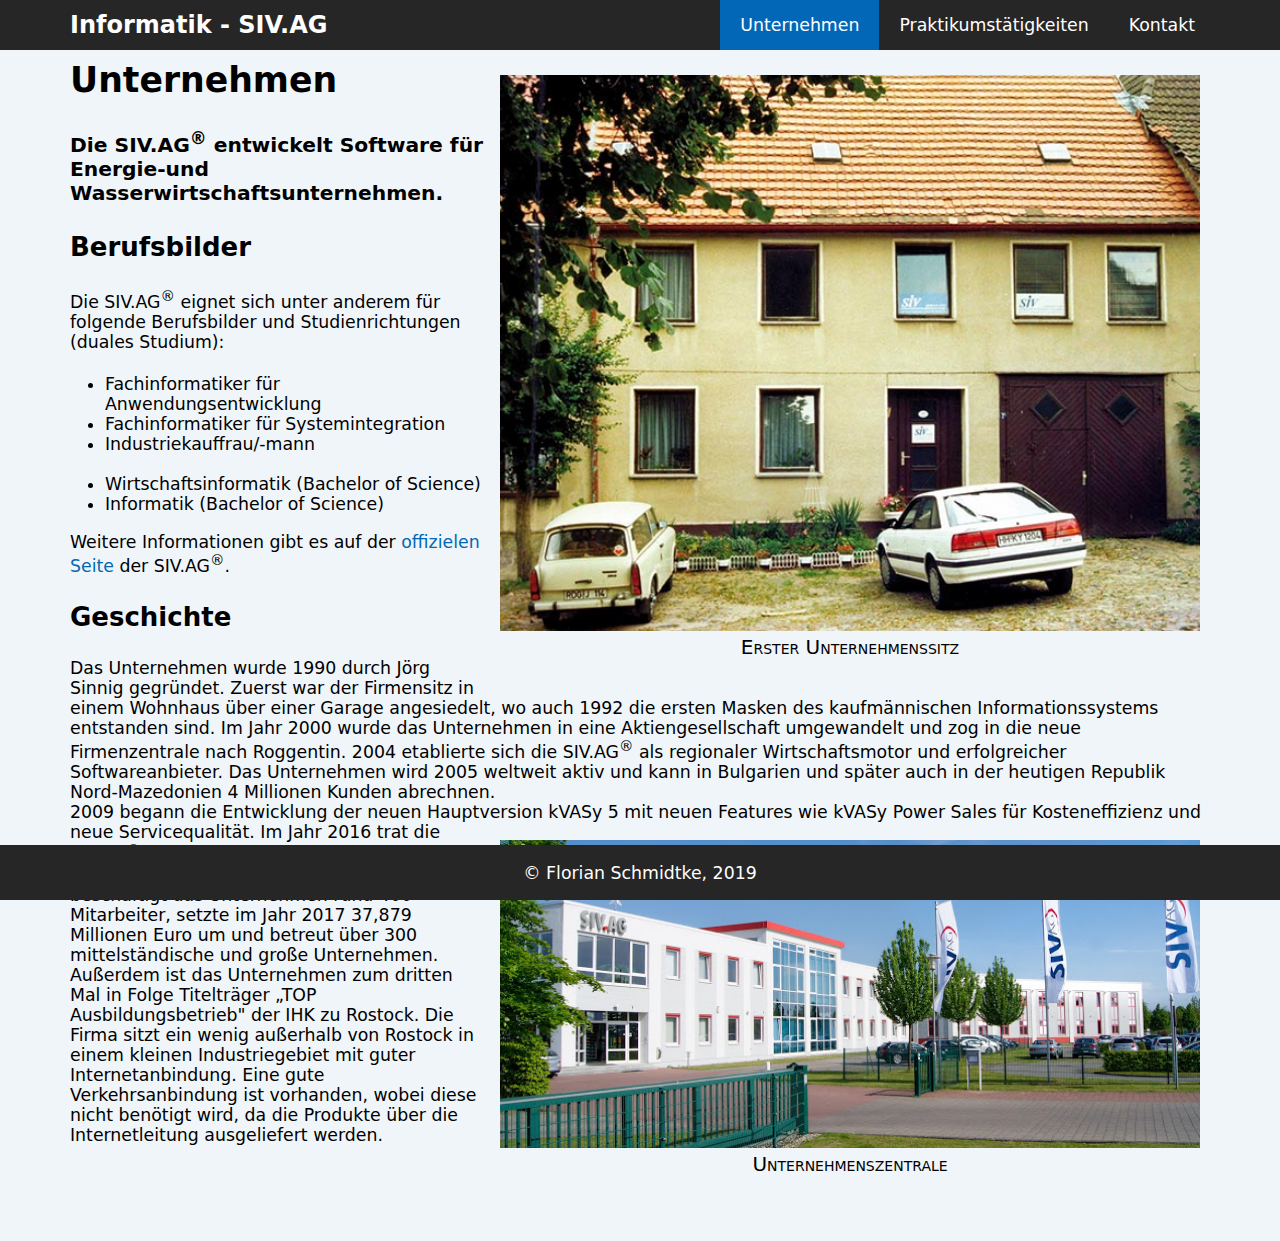
<file: index.html>
<!doctype html>
<html>
<head>
<link rel="stylesheet" type="text/css" href="Notwendige Daten/style.css" media="screen" />
<meta charset="utf-8">
<meta name="viewport" content="width=device-width, initial-scale=1.0">
<title>Informatik - SIV.AG</title>
<link rel="stylesheet" href="https://use.fontawesome.com/releases/v5.5.0/css/all.css" integrity="sha384-B4dIYHKNBt8Bc12p+WXckhzcICo0wtJAoU8YZTY5qE0Id1GSseTk6S+L3BlXeVIU" crossorigin="anonymous">
<link href="https://stackpath.bootstrapcdn.com/font-awesome/4.7.0/css/font-awesome.min.css" rel="stylesheet">
<style>
	@media (min-width:1020px){
		#imgZentraleCaption{
			margin-bottom: 50px;
		}
	}	
</style>
</head>

<body>
<!--<div id="header-blue"><span id="header-text">SIV.AG Steckbrief</span></div>-->

<header>
  <div class="center">
    <div class="logo">Informatik - SIV.AG</div>
    <nav>
      <ul>
        <li><a class="active"><span>Unternehmen</span></a></li>
        <li><a href="Notwendige%20Daten/T%C3%A4tigkeit.html"><span>Praktikumstätigkeiten</span></a></li>
        <li><a href="Notwendige%20Daten/Kontakt.html"><span>Kontakt</span></a></li>
      </ul>
    </nav>
    <div class="menu-toggle"><i class="fa fa-bars" aria-hidden="true"></i></div>
  </div>
</header>
<script src="https://ajax.googleapis.com/ajax/libs/jquery/3.3.1/jquery.min.js"></script>
<script type="text/javascript">
		$(document).ready(function(){
			$('.menu-toggle').click(function(){
				$('nav').toggleClass('active')
			})
		})
	</script>
<div class="center">
  <div id="mainContent">
    <div class="imgRight"> <img width="700px" alt="SIV Unternehmenszentrale" src="Notwendige%20Daten/Firmensitz Wohnhaus.jpg" class="imgBild">
      <p class="imgCaption">Erster Unternehmenssitz</p>
    </div>
    <h1>Unternehmen</h1>
    <h3>Die SIV.AG<sup>&reg;</sup> entwickelt Software für Energie-und Wasserwirtschaftsunternehmen.</h3>
	<h2>Berufsbilder</h2>
	<p>Die SIV.AG<sup>&reg;</sup> eignet sich unter anderem für folgende Berufsbilder und Studienrichtungen (duales Studium):</p>
	  <ul>
		<li>Fachinformatiker für Anwendungsentwicklung</li>
		<li>Fachinformatiker für Systemintegration</li>
		<li>Industriekauffrau/-mann</li>
		<br>
		<li>Wirtschaftsinformatik (Bachelor of Science)</li>
		<li>Informatik (Bachelor of Science)</li>
	  </ul>
	<p>Weitere Informationen gibt es auf der <a href="https://www.siv.de/de/unternehmen/karriere/" target="_blank">offizielen Seite</a> <i class="fas fa-external-link-alt"></i> der SIV.AG<sup>&reg;</sup>.</p>
    <h2>Geschichte</h2>
    <p id="pGeschichte1">Das Unternehmen wurde 1990 durch Jörg Sinnig gegründet. Zuerst war der Firmensitz in einem Wohnhaus über einer Garage angesiedelt, wo auch 1992 die ersten Masken des kaufmännischen Informationssystems entstanden sind. Im Jahr 2000 wurde das Unternehmen in eine Aktiengesellschaft umgewandelt und zog in die neue Firmenzentrale nach Roggentin. 2004 etablierte sich die SIV.AG<sup>&reg;</sup> als regionaler Wirtschaftsmotor und erfolgreicher Softwareanbieter. Das Unternehmen wird 2005 weltweit aktiv und kann in Bulgarien und später auch in der heutigen Republik Nord-Mazedonien 4 Millionen Kunden abrechnen.</p>
	<figure class="imgRight" id="imgZentrale">
		<img width="700px" alt="SIV Unternehmenszentrale" src="Notwendige%20Daten/Unternehmenszentrale%20SIV.AG.png" class="imgBild">
		<figcaption class="imgCaption" id="imgZentraleCaption">Unternehmenszentrale</figcaption>
	</figure>
	  <p id="pGeschichte2" class="lastElement">2009 begann die Entwicklung der neuen Hauptversion kVASy 5 mit neuen Features wie kVASy Power Sales für Kosteneffizienz und neue Servicequalität. Im Jahr 2016 trat die SIV.AG<sup>&reg;</sup> als erstes europäisches Unternehmen der kanadischen Harris Group bei. Heute beschäftigt das Unternehmen rund 400 Mitarbeiter, setzte im Jahr 2017 37,879 Millionen Euro um und betreut über 300 mittelständische und große Unternehmen. Außerdem ist das Unternehmen zum dritten Mal in Folge Titelträger „TOP Ausbildungsbetrieb" der IHK zu Rostock. Die Firma sitzt ein wenig außerhalb von Rostock in einem kleinen Industriegebiet mit guter Internetanbindung. Eine gute Verkehrsanbindung ist vorhanden, wobei diese nicht benötigt wird, da die Produkte über die Internetleitung ausgeliefert werden.</p>   
  </div>
</div>
<footer>
  <div class="center">
    <p> &#xA9; Florian Schmidtke, 2019</p>
  </div>
</footer>

</body>
</html>
</file>
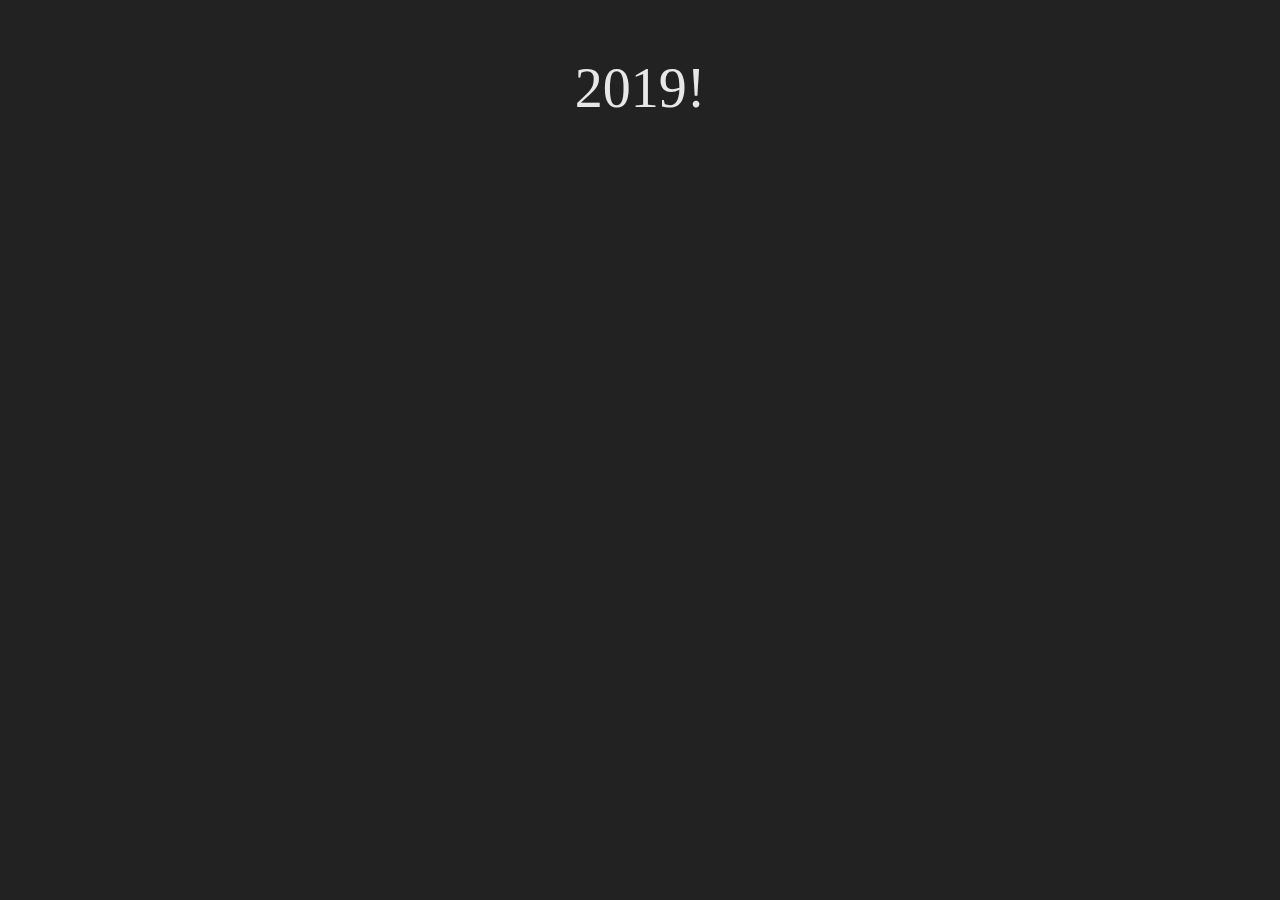
<file: Neujahr/index.html>
<!doctype html>
<html>
<head>
<meta charset="utf-8">
<meta name="viewport" content="width=device-width, initial-scale=1.0, user-scalable=yes">
<title>Timer Neujahr</title>
<style type="text/css">
	#timer{
	width: 100%;
	height: 100%;
	font-family: Cambria, "Hoefler Text", "Liberation Serif", Times, "Times New Roman", "serif";
	font-size: 5em;
	text-align: center;
	color: #E7E7E7
	}
	body{
		background-color: #222222;
	}
	@media only screen and (min-width: 20em)  {
	
	#timer {
	  font-size: 4em;
	}
	}

	@media only screen and (min-width: 35em)  {

		#timer {
		  font-size: 3.5em;
		}
	}
</style>
</head>

<body>
<p id="timer">2019!</p>
</body>
</html>
</file>
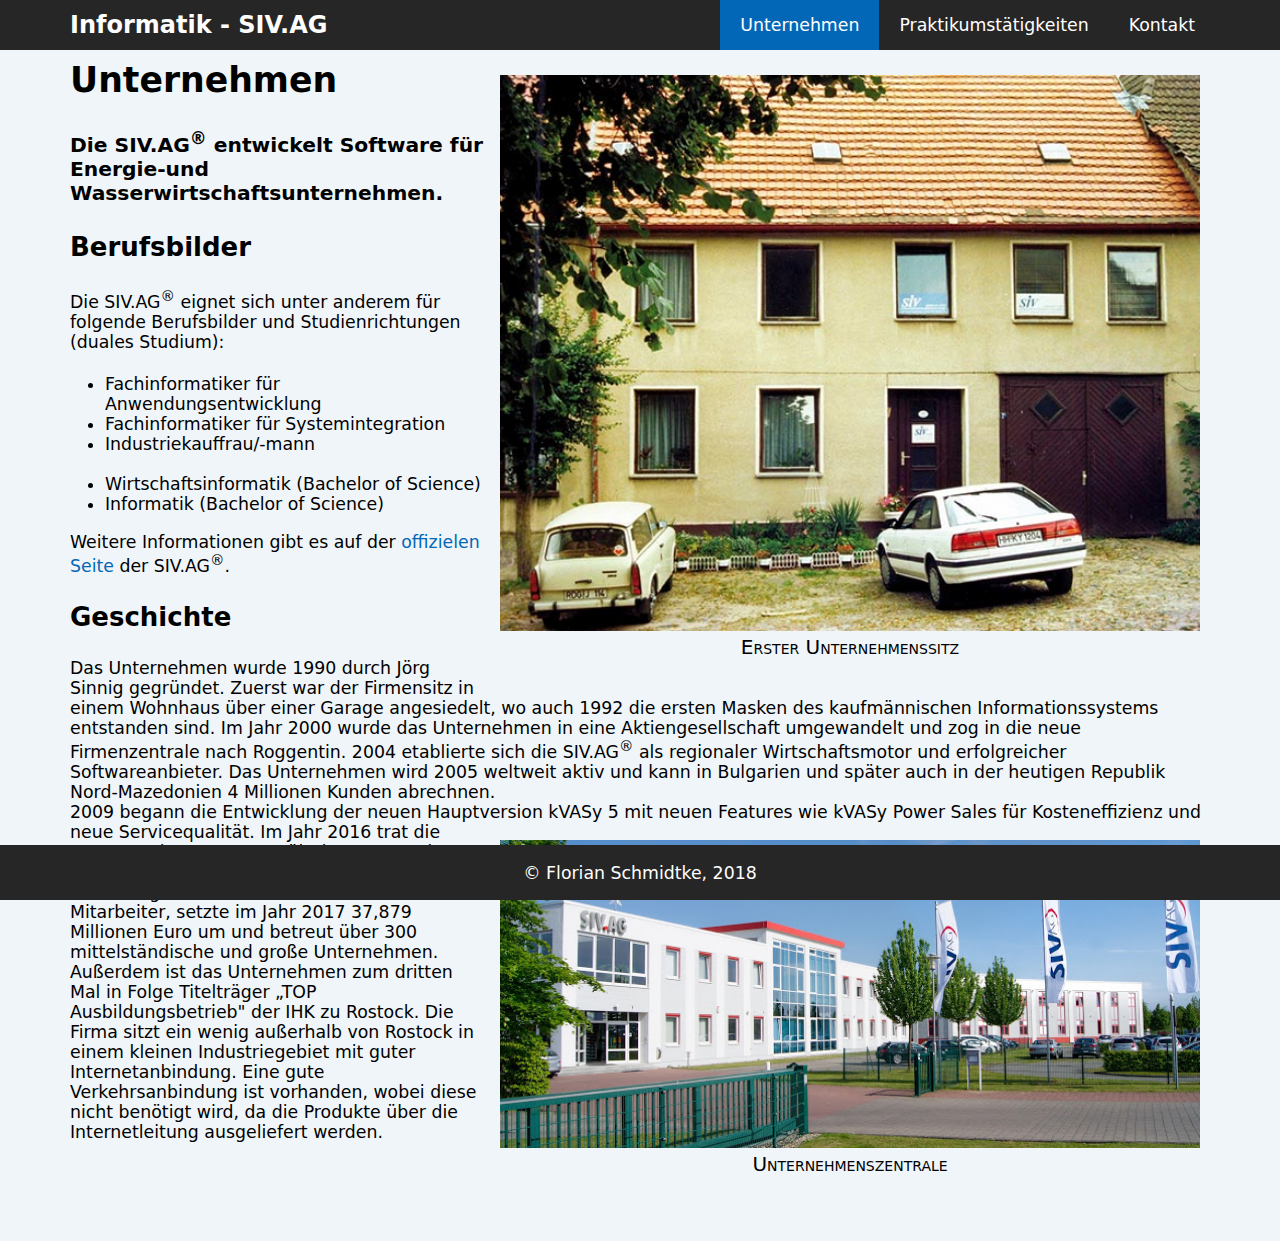
<file: Informatik - SIV.AG.html>
<!doctype html>
<html>
<head>
<link rel="stylesheet" type="text/css" href="Notwendige Daten/style.css" media="screen" />
<meta charset="utf-8">
<meta name="viewport" content="width=device-width, initial-scale=1.0">
<title>Informatik - SIV.AG</title>
<link rel="stylesheet" href="https://use.fontawesome.com/releases/v5.5.0/css/all.css" integrity="sha384-B4dIYHKNBt8Bc12p+WXckhzcICo0wtJAoU8YZTY5qE0Id1GSseTk6S+L3BlXeVIU" crossorigin="anonymous">
<link href="https://stackpath.bootstrapcdn.com/font-awesome/4.7.0/css/font-awesome.min.css" rel="stylesheet">
<style>
	@media (min-width:1020px){
		#imgZentraleCaption{
			margin-bottom: 50px;
		}
	}	
</style>
</head>

<body>
<!--<div id="header-blue"><span id="header-text">SIV.AG Steckbrief</span></div>-->

<header>
  <div class="center">
    <div class="logo">Informatik - SIV.AG</div>
    <nav>
      <ul>
        <li><a class="active"><span>Unternehmen</span></a></li>
        <li><a href="Notwendige%20Daten/T%C3%A4tigkeit.html"><span>Praktikumstätigkeiten</span></a></li>
        <li><a href="Notwendige%20Daten/Kontakt.html"><span>Kontakt</span></a></li>
      </ul>
    </nav>
    <div class="menu-toggle"><i class="fa fa-bars" aria-hidden="true"></i></div>
  </div>
</header>
<script src="https://ajax.googleapis.com/ajax/libs/jquery/3.3.1/jquery.min.js"></script>
<script type="text/javascript">
		$(document).ready(function(){
			$('.menu-toggle').click(function(){
				$('nav').toggleClass('active')
			})
		})
	</script>
<div class="center">
  <div id="mainContent">
    <div class="imgRight"> <img width="700px" alt="SIV Unternehmenszentrale" src="Notwendige%20Daten/Firmensitz Wohnhaus.jpg" class="imgBild">
      <p class="imgCaption">Erster Unternehmenssitz</p>
    </div>
    <h1>Unternehmen</h1>
    <h3>Die SIV.AG<sup>&reg;</sup> entwickelt Software für Energie-und Wasserwirtschaftsunternehmen.</h3>
	<h2>Berufsbilder</h2>
	<p>Die SIV.AG<sup>&reg;</sup> eignet sich unter anderem für folgende Berufsbilder und Studienrichtungen (duales Studium):</p>
	  <ul>
		<li>Fachinformatiker für Anwendungsentwicklung</li>
		<li>Fachinformatiker für Systemintegration</li>
		<li>Industriekauffrau/-mann</li>
		<br>
		<li>Wirtschaftsinformatik (Bachelor of Science)</li>
		<li>Informatik (Bachelor of Science)</li>
	  </ul>
	<p>Weitere Informationen gibt es auf der <a href="https://www.siv.de/de/unternehmen/karriere/" target="_blank">offizielen Seite</a> <i class="fas fa-external-link-alt"></i> der SIV.AG<sup>&reg;</sup>.</p>
    <h2>Geschichte</h2>
    <p id="pGeschichte1">Das Unternehmen wurde 1990 durch Jörg Sinnig gegründet. Zuerst war der Firmensitz in einem Wohnhaus über einer Garage angesiedelt, wo auch 1992 die ersten Masken des kaufmännischen Informationssystems entstanden sind. Im Jahr 2000 wurde das Unternehmen in eine Aktiengesellschaft umgewandelt und zog in die neue Firmenzentrale nach Roggentin. 2004 etablierte sich die SIV.AG<sup>&reg;</sup> als regionaler Wirtschaftsmotor und erfolgreicher Softwareanbieter. Das Unternehmen wird 2005 weltweit aktiv und kann in Bulgarien und später auch in der heutigen Republik Nord-Mazedonien 4 Millionen Kunden abrechnen.</p>
	<figure class="imgRight" id="imgZentrale">
		<img width="700px" alt="SIV Unternehmenszentrale" src="Notwendige%20Daten/Unternehmenszentrale%20SIV.AG.png" class="imgBild">
		<figcaption class="imgCaption" id="imgZentraleCaption">Unternehmenszentrale</figcaption>
	</figure>
	  <p id="pGeschichte2" class="lastElement">2009 begann die Entwicklung der neuen Hauptversion kVASy 5 mit neuen Features wie kVASy Power Sales für Kosteneffizienz und neue Servicequalität. Im Jahr 2016 trat die SIV.AG® als erstes europäisches Unternehmen der kanadischen Harris Group bei. Heute beschäftigt das Unternehmen rund 400 Mitarbeiter, setzte im Jahr 2017 37,879 Millionen Euro um und betreut über 300 mittelständische und große Unternehmen. Außerdem ist das Unternehmen zum dritten Mal in Folge Titelträger „TOP Ausbildungsbetrieb" der IHK zu Rostock. Die Firma sitzt ein wenig außerhalb von Rostock in einem kleinen Industriegebiet mit guter Internetanbindung. Eine gute Verkehrsanbindung ist vorhanden, wobei diese nicht benötigt wird, da die Produkte über die Internetleitung ausgeliefert werden.</p>   
  </div>
</div>
<footer>
  <div class="center">
    <p> &#xA9; Florian Schmidtke, 2018</p>
  </div>
</footer>

</body>
</html>
</file>
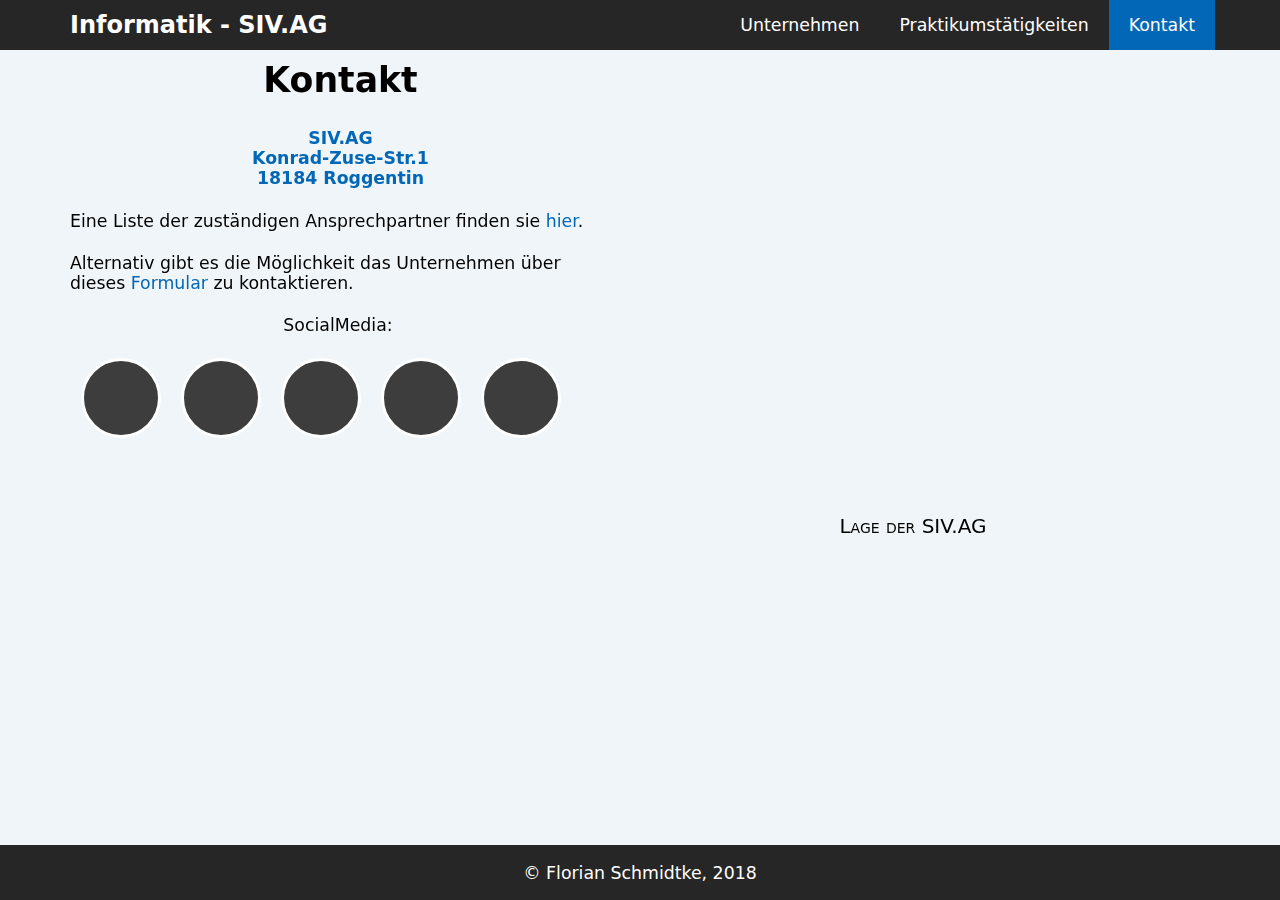
<file: Notwendige Daten/Kontakt.html>
<!doctype html>
<html>
<head>
<link rel="stylesheet" type="text/css" href="style.css" media="screen" />
<meta charset="utf-8">
<meta name="viewport" content="width=device-width, initial-scale=1.0">
<title>Informatik - SIV.AG</title>
<link rel="stylesheet" href="https://use.fontawesome.com/releases/v5.5.0/css/all.css" integrity="sha384-B4dIYHKNBt8Bc12p+WXckhzcICo0wtJAoU8YZTY5qE0Id1GSseTk6S+L3BlXeVIU" crossorigin="anonymous">
<style type="text/css">
	@media (max-width: 1128px){
	.center {
		max-width: 600px;
	}
	
	#socialMedia ul {
	left: 0px;
	}
	header{
		padding: 0px 20px;
	}
	
	.menu-toggle{
		display: block;
	}
	header nav{
		position: absolute;
		width: 100%;
		height: calc(100vh - 50px);
		background: #333;
		top: 50px;
		left: -100%;
		transition: 0.5s;
	}
	header nav.active{
		left: 0;
	}
	header nav ul{
		display: block;
		text-align: center;
	}
	header nav ul li a {
		border-bottom: 1px solid rgba(0,0,0,.2);
	}
}	
</style>
</head>

<body>
<!--<div id="header-blue"><span id="header-text">SIV.AG Steckbrief</span></div>-->
	
	<header>
		<div class="center">
		<div class="logo">Informatik - SIV.AG</div>
		<nav>
			<ul>
				<li><a href="../index.html"><span>Unternehmen</span></a></li>
				<li><a href="T%C3%A4tigkeit.html"><span>Praktikumstätigkeiten</span></a></li>
				<li><a class="active"><span>Kontakt</span></a></li>
			</ul>
		</nav>
		<div class="menu-toggle"><i class="fa fa-bars" aria-hidden="true"></i></div>
		</div>
	</header>
	<script src="https://ajax.googleapis.com/ajax/libs/jquery/3.3.1/jquery.min.js"></script>
	<script type="text/javascript">
		$(document).ready(function(){
			$('.menu-toggle').click(function(){
				$('nav').toggleClass('active')
			})
		})
	</script>
	
	<div class="center">
		<div id="mainContent">
			<div style="margin: 0px 2px;" class="imgRight">
				<iframe class="imgBild" src="https://www.google.com/maps/embed?pb=!1m18!1m12!1m3!1d2862.5414836712644!2d12.197556629460074!3d54.07653750803727!2m3!1f0!2f0!3f0!3m2!1i1024!2i768!4f13.1!3m3!1m2!1s0x47ac5a2a9238aa09%3A0xaa96565c6240de3d!2sSIV.AG!5e1!3m2!1sde!2sde!4v1541435617003" width="600" height="450" frameborder="0" style="border:0" allowfullscreen>
			  </iframe>
			  <p class="imgCaption lastElement">Lage der SIV.AG</p>
			</div>
			<h1 class="textCenter">Kontakt</h1>
			<p class="textCenter"><a target="_blank" href="https://www.google.com/maps/place/SIV.AG/@54.0752045,12.1981631,57a,35y,342.38h,79.19t/data=!3m1!1e3!4m5!3m4!1s0x47ac5a2a9238aa09:0xaa96565c6240de3d!8m2!3d54.0769217!4d12.1969972"><b>SIV.AG<br>Konrad-Zuse-Str.1<br>18184 Roggentin</b></a><br><i class="fas fa-external-link-alt"></i></p>
			<p>Eine Liste der zuständigen Ansprechpartner finden sie <a href="https://www.siv.de/de/kontakt/ansprechpartner/" target="_blank">hier</a>. <i class="fas fa-external-link-alt"></i></p>
			<p> Alternativ gibt es die Möglichkeit das Unternehmen über dieses <a href="https://www.siv.de/de/kontakt/kontaktformular-und-anfahrt/" target="_blank">Formular</a> <em class="fas fa-external-link-alt"></em> zu kontaktieren.</p>
			<div id="socialMedia" class="lastElement">
		  	  <p>SocialMedia: <i class="fas fa-external-link-alt"></i></p>
				<ul>
					<li><a href="https://www.xing.com/companies/siv.ag" target="_blank"><i class="fab fa-xing" aria-hidden="true"></i></a></li>
					<li><a href="https://www.youtube.com/user/sivagonline" target="_blank"><i class="fab fa-youtube" aria-hidden="true"></i></a></li>
					<li><a href="https://www.linkedin.com/company/siv-ag" target="_blank"><i class="fab fa-linkedin" aria-hidden="true"></i></a></li>
					<li><a href="https://www.facebook.com/SIVde" target="_blank"><i class="fab fa-facebook" aria-hidden="true"></i></a></li>
					<li><a href="https://twitter.com/siv_de?lang=de" target="_blank"><i class="fab fa-twitter" aria-hidden="true"></i></a></li>
				</ul>
			</div>
	  </div>
	</div>
	<footer>
	  <div class="center">
	    <p> &#xA9; Florian Schmidtke, 2018</p>
      </div>
</footer>
</body>
</html>
</file>
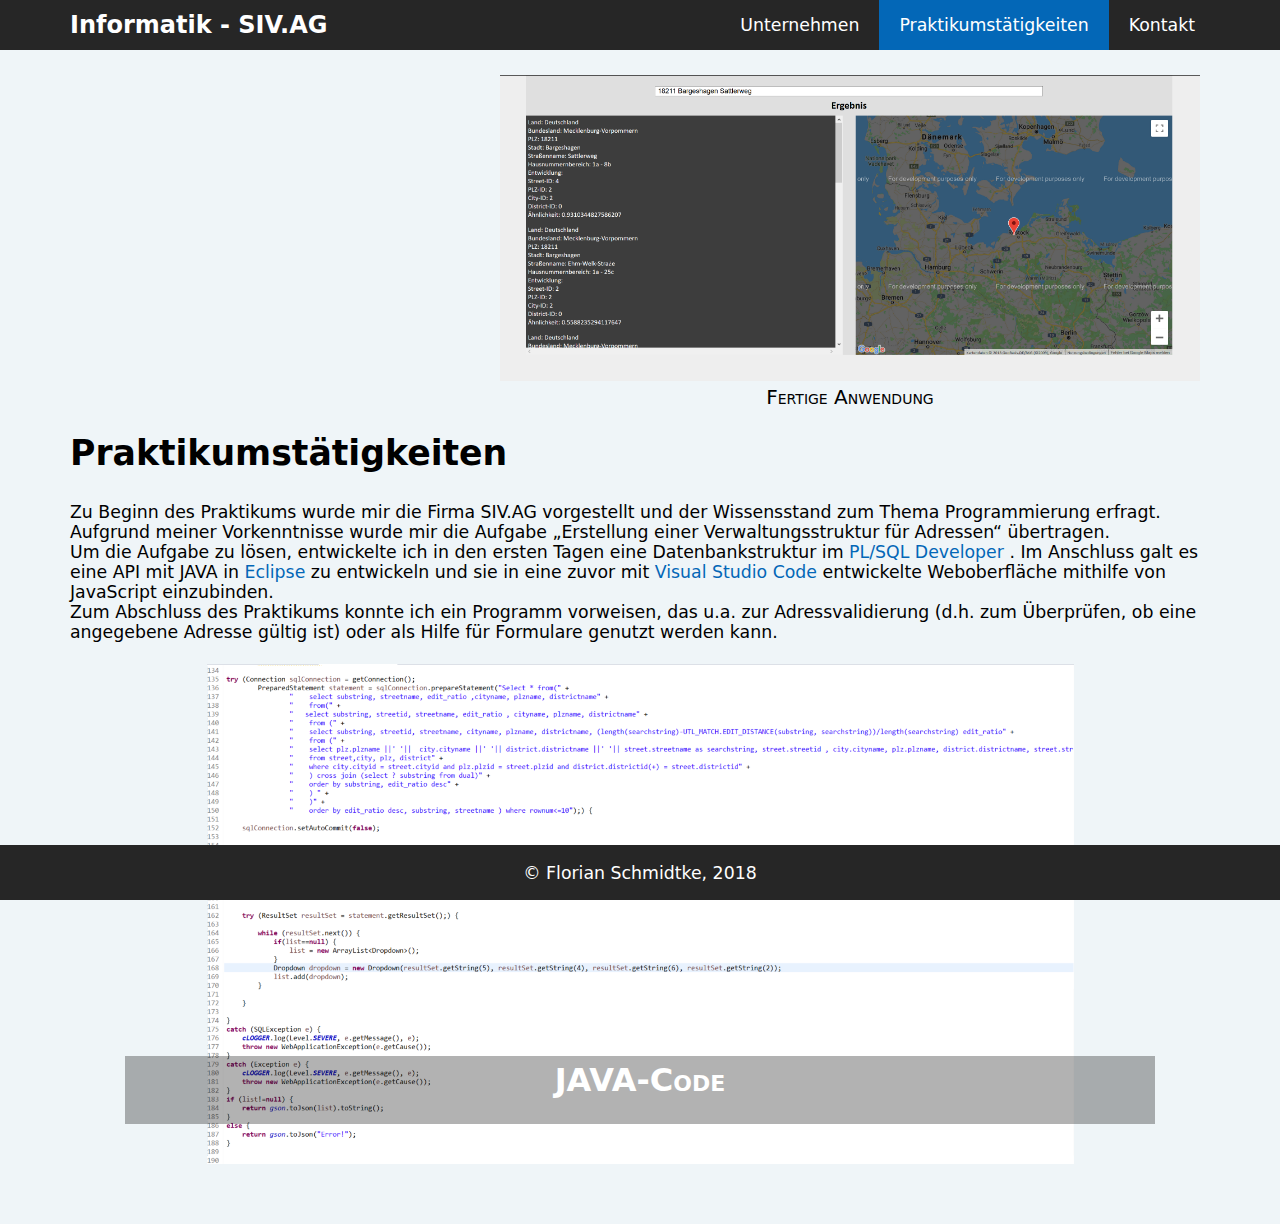
<file: Notwendige Daten/Tätigkeit.html>
<!doctype html>
<html>
<head>
<link rel="stylesheet" type="text/css" href="style.css" media="screen" />
<meta charset="utf-8">
<meta name="viewport" content="width=device-width, initial-scale=1.0">
<title>Informatik - SIV.AG</title>
<link rel="stylesheet" href="https://use.fontawesome.com/releases/v5.5.0/css/all.css" integrity="sha384-B4dIYHKNBt8Bc12p+WXckhzcICo0wtJAoU8YZTY5qE0Id1GSseTk6S+L3BlXeVIU" crossorigin="anonymous">
<link href="https://stackpath.bootstrapcdn.com/font-awesome/4.7.0/css/font-awesome.min.css" rel="stylesheet">
</head>

<body>
<!--<div id="header-blue"><span id="header-text">SIV.AG Steckbrief</span></div>-->
	
	<header>
		<div class="center">
		<div class="logo">Informatik - SIV.AG</div>
		<nav>
			<ul>
				<li><a href="../index.html"><span>Unternehmen</span></a></li>
				<li><a class="active"><span>Praktikumstätigkeiten</span></a></li>
				<li><a href="Kontakt.html"><span>Kontakt</span></a></li>
			</ul>
		</nav>
		<div class="menu-toggle"><i class="fa fa-bars" aria-hidden="true"></i></div>
		</div>
	</header>
	<script src="https://ajax.googleapis.com/ajax/libs/jquery/3.3.1/jquery.min.js"></script>
	<script type="text/javascript">
		$(document).ready(function(){
			$('.menu-toggle').click(function(){
				$('nav').toggleClass('active')
			})
		})
	</script>
	
	<div class="center">
		<div id="mainContent">
			<div class="imgRight">
				<img width="700px" alt="Bild der fertigen Anwendung" src="Anwendung fertig.png" class="imgBild">
				<p class="imgCaption">Fertige Anwendung</p>
			</div>
			
			<h1>Praktikumstätigkeiten</h1>
			<p> Zu  Beginn des Praktikums wurde mir die Firma SIV.AG vorgestellt  und der Wissensstand zum Thema Programmierung erfragt.  Aufgrund meiner Vorkenntnisse wurde mir die Aufgabe &bdquo;Erstellung  einer Verwaltungsstruktur für Adressen&ldquo; übertragen. <br>
Um die Aufgabe zu lösen, entwickelte ich in den ersten  Tagen eine Datenbankstruktur im <a href="https://www.allroundautomations.com/plsqldev.html" target="_blank">PL/SQL Developer</a> <i class="fas fa-external-link-alt"></i> 
				. Im Anschluss galt es eine API mit JAVA in <a href="https://www.eclipse.org/" target="_blank">Eclipse</a> <i class="fas fa-external-link-alt"></i>
				zu entwickeln und sie in eine zuvor mit <a href="https://code.visualstudio.com/" target="_blank">Visual Studio Code</a> <i class="fas fa-external-link-alt"></i>entwickelte Weboberfläche mithilfe von JavaScript einzubinden.<br>
Zum Abschluss des Praktikums konnte ich ein Programm vorweisen, das u.a. zur Adressvalidierung (d.h. zum Überprüfen, ob eine angegebene Adresse gültig ist) oder als Hilfe für Formulare genutzt werden kann.

				</p>
			<div class="slideContainer lastElement">
				<div class="slider">
					<div class="slide slide1">
						<div class="slideCaption">
							<h2>JAVA-Code</h2>
						</div>
					</div>
					<div class="slide slide2">
						<div class="slideCaption">
							<h2>JavaScript-Code</h2>
						</div>
					</div>
					<div class="slide slide3">
						<div class="slideCaption">
							<h2>JavaScript-Funktion zur Anzeige der Daten auf der Website</h2>
						</div>
					</div>
					<div class="slide slide4">
						<div class="slideCaption">
							<h2>JSON-Datei</h2>
						</div>
					</div>
			  </div>
		  </div>
		</div>
	</div>
	<footer>
	  <div class="center">
	    <p> &#xA9; Florian Schmidtke, 2018</p>
      </div>
</footer>
</body>
</html>
</file>
<file: Notwendige Daten/style.css>
@charset "utf-8";
/* CSS Document */

html, body{
	margin: 0px;
	padding: 0px;
	font-family: Segoe, "Segoe UI", "DejaVu Sans", "Trebuchet MS", Verdana, "sans-serif";
	font-size: 13pt;
	background-color: #eff5f8;
	display: block;
}

header{
	position: fixed;
	top: 0;
	left: 0;
	background: #262626;
	width: 100%;
	box-sizing: border-box;
	z-index: 999999999999;
}

header .logo {
	color: #ffffff;
	height: 50px;
	line-height: 50px;
	font-size: 24px;
	float: left;
	font-weight: bold;
	padding-left: 5px;
}

header nav {
	float: right;
}

header nav ul {
	margin: 0px;
	padding: 0px;
	display: flex;
}

header nav ul li {
	list-style: none;
}


header nav ul li a {
	height: 50px;
	line-height: 50px;
	padding: 0px 20px;
	color: #ffffff;
	text-decoration: none;
	display: block;
}

header nav ul li a.active{/*--------------------------------------------------------------------------------------------------------------*/
	color:  #ffffff;
	background: #0367B7;
}

header nav ul li a:hover{
	color:  #ffffff;
	background: #2196f3;
}

.menu-toggle{
	color: #FFFFFF;
	float: right;
	line-height: 50px;
	font-size: 24px;
	cursor: pointer;
	display: none;
}
.textCenter {
	text-align: center;

}






@media (max-width: 991px){
	header{
		padding: 0px 20px;
	}
	
	.menu-toggle{
		display: block;
	}
	header nav{
		position: absolute;
		width: 100%;
		height: calc(100vh - 50px);
		background: #333;
		top: 50px;
		left: -100%;
		transition: 0.5s;
	}
	header nav.active{
		left: 0;
	}
	header nav ul{
		display: block;
		text-align: center;
	}
	header nav ul li a {
		border-bottom: 1px solid rgba(0,0,0,.2);
	}
}

/*Simplify width and height calculations*/
html{
	box-sizing: border-box;
}
*, *:before,
*:after {
	box-sizing: inherit;
}

#header-blue {
	height: 50px;
	width: 100%;
	text-align: center;
	font-size: 28pt;
	color: #FFFFFF;
	/*Keine Unterstützung für RGBA*/
	background: -webkit-linear-gradient(#0052d6, #0045b5);
	background: -o-linear-gradient(#0052d6, #0045b5);
	background: linear-gradient(#0052d6, #0045b5);
	/*Falls Unterstützung für RGBA*/
	background: -webkit-linear-gradient(#0052d6, rgba(0,69,181,0.75));
	background: -o-linear-gradient(#0052d6, rgba(0,69,181,0.75));
	background: linear-gradient(#0052d6, rgba(0,69,181,0.75));
}

.center{
	max-width: 1150px;
	margin-right: auto;
	margin-left: auto;
}
.imgRight {
	margin: 15px;
	float: right;
}
.imgLeft {
	margin: 15px;
	float: left;
}
.imgBild {
	float: right;
	max-width: 100%;
	margin-bottom: 4px;
}
.imgCaption {
	text-align: center;
	font-variant: small-caps;
	margin-bottom: 4px;
	font-size: 15pt;
	display: block;
}

#mainContent{
	margin-top: 60px;
	margin-right: 0px;
	margin-left: 0px;
	margin-bottom: 10px;
	min-height: 100%;
	position: relative;
}

#mainContent p {
	padding: 0px 5px 5px 5px;
}
#pGeschichte {
	padding: 0px;

}

#mainContent h1 {
	padding: 0px 5px 5px 5px;
}
#mainContent h2 {
	padding: 0px 5px 5px 5px;
}
#mainContent h3 {
	padding: 0px 5px 5px 5px;
}
#mainContent h4 {
	padding: 0px 5px 5px 5px;
}
/*
@media (max-width: 802px){
#imgZentrale {
	margin-left: auto;
	margin-right: auto;
	clear: both;
	float: none;
}

}*/
#mainContent a {
	color: #0367B7;
	text-decoration: none;
}

#mainContent a:hover {
	color: #2196f3;
	text-decoration: underline;
}

.slideContainer {
	position: relative;
	overflow: hidden;
	width: 100%;
	height: 500px;
}

.slideContainer .slider{
	position: absolute;
	top: 0px;
	left: 0px;
	width: 500%;
	height: 100%;
	animation: animate 30s linear infinite;
}

.slideContainer .slider .slide{
	position: relative;
	width: 20%;
	height: 100%;
	float: left;
}

.slideContainer .slider .slide .slideCaption{
	position: absolute;
	bottom: 40px;
	left: 60px;
	right: 60px;
	padding: 5px 5px 0px 5px;
	background: rgba(0,0,0,0.3);
	box-sizing: border-box;
	transition: 0.5s;
}

.slideContainer .slider .slide .slideCaption h2{
	margin: 0 0 20px;
	padding: 0px;
	color: #ffffff;
	font-size: 32px;
	transition: 0.5s;
	text-align: center;
	font-variant: small-caps;

}

.slideContainer .slider .slide.slide1{
	background: url(Java_1.png);
	background-size: contain;
	background-position: center;
	background-repeat: no-repeat;
}

.slideContainer .slider .slide.slide2{
	background: url(JavaScript_1.png);
	background-size: contain;
	background-position: center;
	background-repeat: no-repeat;
}

.slideContainer .slider .slide.slide3{
	background: url(JavaScript_Funktion.png);
	background-size: auto;
	background-position: center;
	background-repeat: no-repeat;
}

.slideContainer .slider .slide.slide4{
	background: url(JSON_Datei.png);
	background-size: contain;
	background-position: center;
	background-repeat: no-repeat;
}

@keyframes animate {
	0%{
		left: 0;
	}
	20%{
		left: 0;
	}
	25%{
		left: -100%;
	}
	45%{
		left: -100%;
	}
	50%{
		left: -200%;
	}
	70%{
		left: -200%;
	}
	75%{
		left: -300%;
	}
	98%{
		left: -300%;
	}
	100%{
		left: 0%;
	}
}

@media (max-width: 768px){
	.slideContainer .slider .slide .slideCaption{
	bottom: 20px;
	left: 20px;
	right: 20px;
	padding: 20px;
}
	
.slideContainer .slider .slide .slideCaption h2{
	margin: 0 0 10px;
	font-size: 24px;
}
	.slideContainer .slider .slide.slide3{
	background-size: contain;
}
}
/*
.fa-youtube  , .fa-linkedin  ,.fa-facebook , .fa-twitter {
	color: #000000;
	text-decoration: none;
	text-shadow: 0px 0px;
	font-size: 3em;
	margin-right: 28.5px;
	margin-left: 28.5px;
}
#socialMedia .fab {
	top: 50%;
	left: 50%;
	transform: translate(-50%,-50%);
}

.fa-xing {
	margin-right: 28.5px;
	color: #000000;
	font-size: 3em;
	text-decoration: none;
}

#mainContent #socialMedia {
	padding-top: 0px;
	padding-right: 5px;
	padding-left: 5px;
	padding-bottom: 5px;
	max-width: 532px;
}*/
#socialMedia p {
	padding-left: 0px;
	margin-bottom: 0px;
	text-align: center;
}

#socialMedia ul {
	display: flex;
	left: -34px;
	position: relative;
}

#socialMedia ul li{
	list-style: none;
}

#socialMedia ul li a {
	width: 80px;
	height: 80px;
	background: #3D3D3D;
	text-align: center;
	line-height: 80px;
	font-size: 35px;
	margin: 0px 10px;
	display: block;
	border-radius: 50%;
	position: relative;
	overflow: hidden;
	border: 3px solid #fff;
	z-index: 1;
}

#socialMedia ul li a .fab{
	position: relative;
	color: #fff;
	transition: .5s;
	z-index: 3;
}

#socialMedia ul li a:hover .fab {
	color: fff;
	transform: rotateY(360deg);
}

#socialMedia ul li a:before {
	content: '';
	position: absolute;
	top: 100%;
	left: 0px;
	width: 100%;
	height: 100%;
	background: #f00;
	transition: .5s;
	z-index: 2;
}

#socialMedia ul li a:hover:before{
	top: 0px;
}

#socialMedia ul li:nth-child(1) a:before{
	background: #026466;
}

#socialMedia ul li:nth-child(2) a:before{
	background: #ff0000;
}

#socialMedia ul li:nth-child(3) a:before{
	background: #0077b5;
}

#socialMedia ul li:nth-child(4) a:before{
	background: #3b5998;
}

#socialMedia ul li:nth-child(5) a:before{
	background: #1da1f2;
}
@media (max-width: 665px){
	#socialMedia ul {
		display: block;
	}
	
	#socialMedia ul{
		margin: 0 50%;
		transform: translate(-230%)
	}
}

footer {
	background: #262626;
	width: 100%;
	padding: 0px 0px;
	display: block;
	margin-top: 50px;
	position:fixed;
	left: 0px;
	bottom: 0px;
	z-index: 9999999999999999999;
}

footer p {
	color: #fff;
	text-align: center;
}
.lastElement {
	margin-bottom: 60px;
}
.center #mainContent #pGeschichte1 {
}
.center #mainContent #pGeschichte2 {
	margin-top: -23px;
}
</file>
